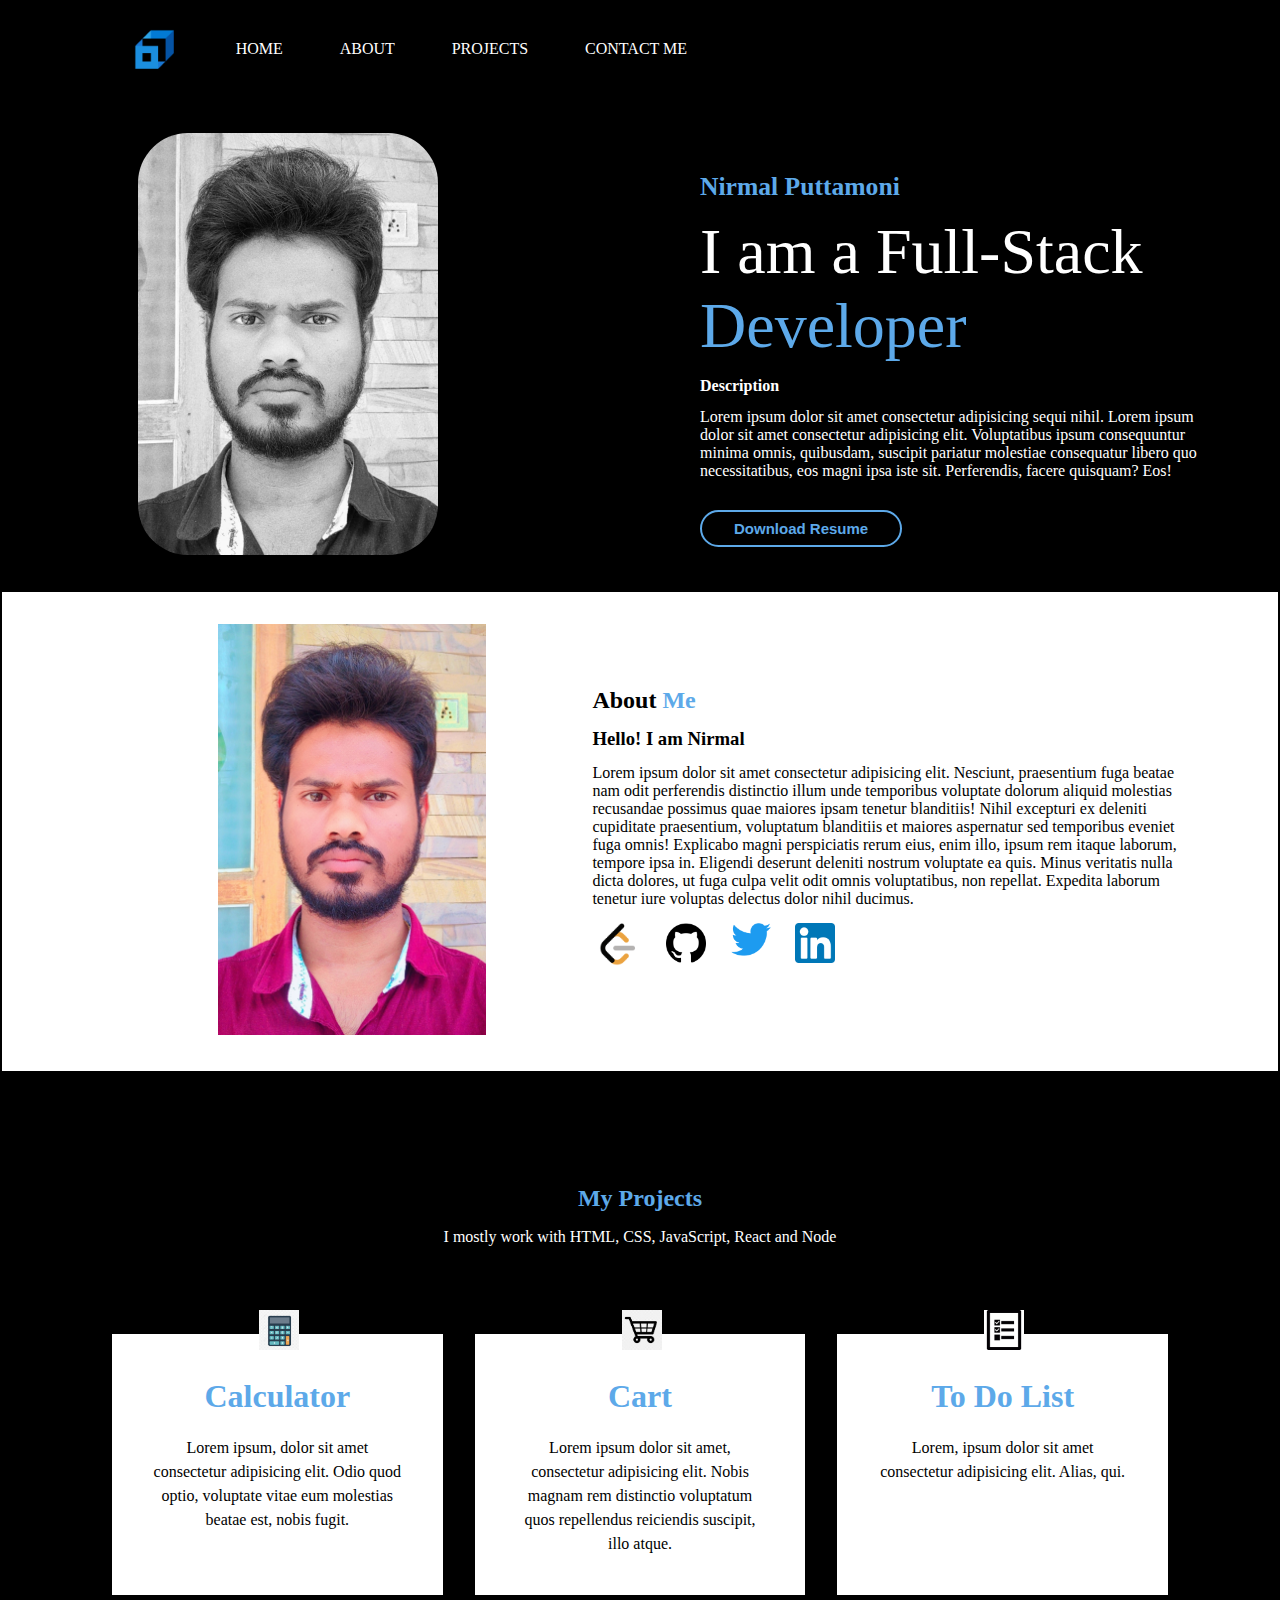
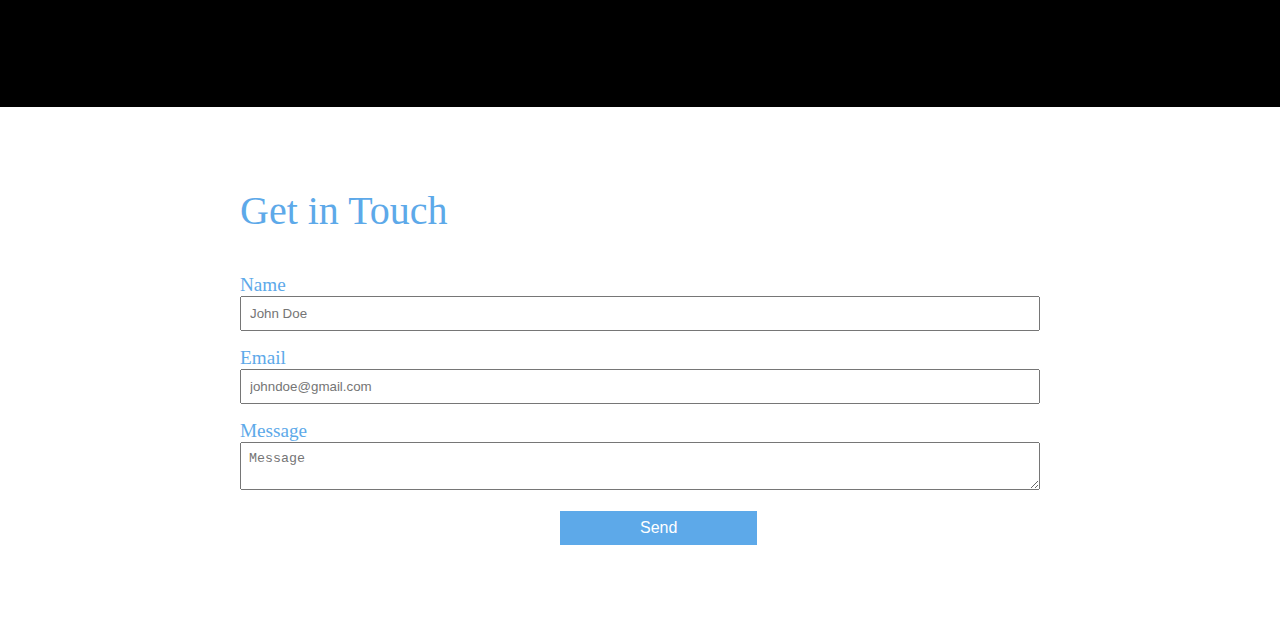
<file: index.html>
<!DOCTYPE html>
<html>

<head>
    <meta charset="UTF-8">
    <meta name="viewport" content="width=device-width, initial-scale=1.0">
    <title>Portfolio</title>
    <link rel="stylesheet" href="style.css">
</head>

<body>
    <header id="header">

        <div class="header-section1">

            <div class="navbar">
                <img src="assets/scaleracademylogo.png" alt="scaler-logo">

                <!-- <div class="navbar"> -->
                <a href="#">HOME</a>
                <a href="#">ABOUT</a>
                <a href="#">PROJECTS</a>
                <a href="#">CONTACT ME</a>
                <!-- </div> -->
            </div>
        </div>

        <div class="header-section2">

            <div class="header-left">
                <img src="assets/ProfileImage2.jpg" alt="Profile Image">
            </div>

            <div class="header-right">
                <h2>Nirmal Puttamoni</h2>
                <h1>I am a Full-Stack <br> <span>Developer</span></h1>
                <h4>Description</h4>
                <p>Lorem ipsum dolor sit amet consectetur adipisicing sequi nihil. Lorem ipsum dolor sit amet
                    consectetur adipisicing elit. Voluptatibus ipsum consequuntur minima omnis, quibusdam, suscipit
                    pariatur molestiae consequatur libero quo necessitatibus, eos magni ipsa iste sit. Perferendis,
                    facere quisquam? Eos!</p>
                <div>
                    <button class="btn">Download Resume</button>
                </div>
            </div>
        </div>

    </header>

    <section class="section-one">
        <div class="section-one-left">
            <img src="assets/Snapchat-2.jpeg" alt="Image">
        </div>
        <div class="section-one-right">
            <h2>About <span>Me</span></h2>
            <h3>Hello! I am Nirmal</h3>
            <p>Lorem ipsum dolor sit amet consectetur adipisicing elit. Nesciunt, praesentium fuga beatae nam odit
                perferendis distinctio illum unde temporibus voluptate dolorum aliquid molestias recusandae possimus
                quae maiores ipsam tenetur blanditiis!
                Nihil excepturi ex deleniti cupiditate praesentium, voluptatum blanditiis et maiores aspernatur sed
                temporibus eveniet fuga omnis! Explicabo magni perspiciatis rerum eius, enim illo, ipsum rem itaque
                laborum, tempore ipsa in.
                Eligendi deserunt deleniti nostrum voluptate ea quis. Minus veritatis nulla dicta dolores, ut fuga culpa
                velit odit omnis voluptatibus, non repellat. Expedita laborum tenetur iure voluptas delectus dolor nihil
                ducimus.</p>
            <div class="social-links">
                <a href="https://leetcode.com/PuttamoniNirmal/" target="_blank"><img src="assets/leet logo.png"
                        alt="leetcode logo" width="50px"></a>
                <a href="https://github.com/NirmalPuttamoni" target="_blank"><img src="assets/githubLogo2.png"
                        alt="github logo" width="40px"></a>
                <a href="https://twitter.com/"><img src="assets/Logo_of_Twitter.jpeg" alt="twitter logo"
                        width="40px"></a>
                <a href="https://www.linkedin.com/in/puttamoni-nirmal/" target="_blank"><img src="assets/linkedIn.png"
                        alt="linked logo" width="40px"></a>
            </div>
        </div>
    </section>

    <section class="section-two">
        <h3>My Projects</h3>
        <p>I mostly work with HTML, CSS, JavaScript, React and Node</p>
        <div class="project-box-container">
            <div class="project-box">
                <img src="assets/calculator png.png" alt="Calculator image" width="40px">
                <h2>Calculator</h2>
                <p>Lorem ipsum, dolor sit amet consectetur adipisicing elit. Odio quod optio, voluptate vitae eum
                    molestias beatae est, nobis fugit.</p>
            </div>
            <div class="project-box">
                <img src="assets/cart png.png" alt="cart image" width="40px">
                <h2>Cart</h2>
                <p>Lorem ipsum dolor sit amet, consectetur adipisicing elit. Nobis magnam rem distinctio voluptatum quos
                    repellendus reiciendis suscipit, illo atque.</p>
            </div>
            <div class="project-box">
                <img src="assets/to do list.png" alt="to do list img" width="40px">
                <h2>To Do List</h2>
                <p>Lorem, ipsum dolor sit amet consectetur adipisicing elit. Alias, qui.</p>
            </div>
        </div>
    </section>

    <section class="section-three">

        <h2>Get in Touch</h2>
        <form action="">
            <label>
                <span>Name</span>
                <input class="form-input" type="text" id="Name" placeholder="John Doe">
            </label>
            <br>
            <label>
                <span>Email</span>
                <input class="form-input" type="email" id="email" placeholder="johndoe@gmail.com">
            </label>
            <br>
            <label>
                <span>Message</span>
                <textarea class="form-input" name="" id="message" cols="20" rows="2" placeholder="Message"></textarea>
            </label>
            <input class="form-button" type="submit" value="Send" id="submit">
        </form>

    </section>

</body>

</html>
</file>
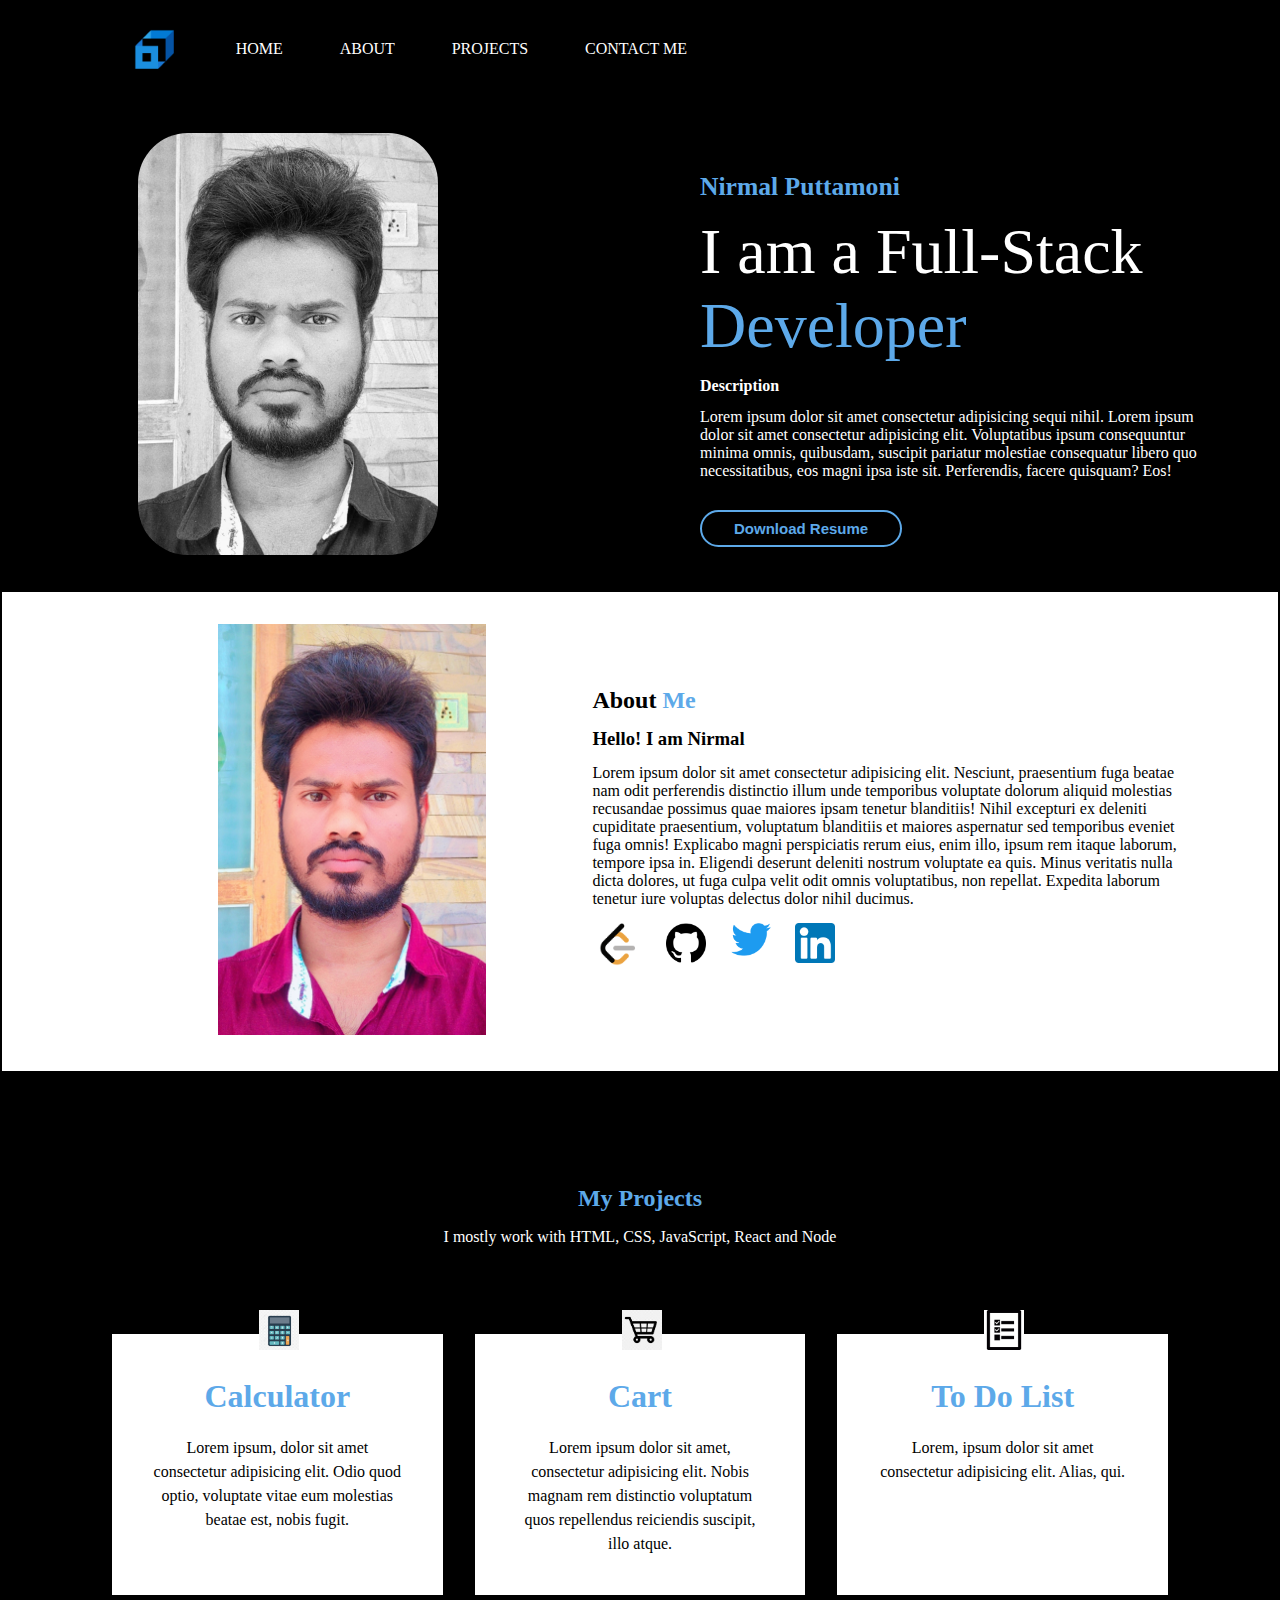
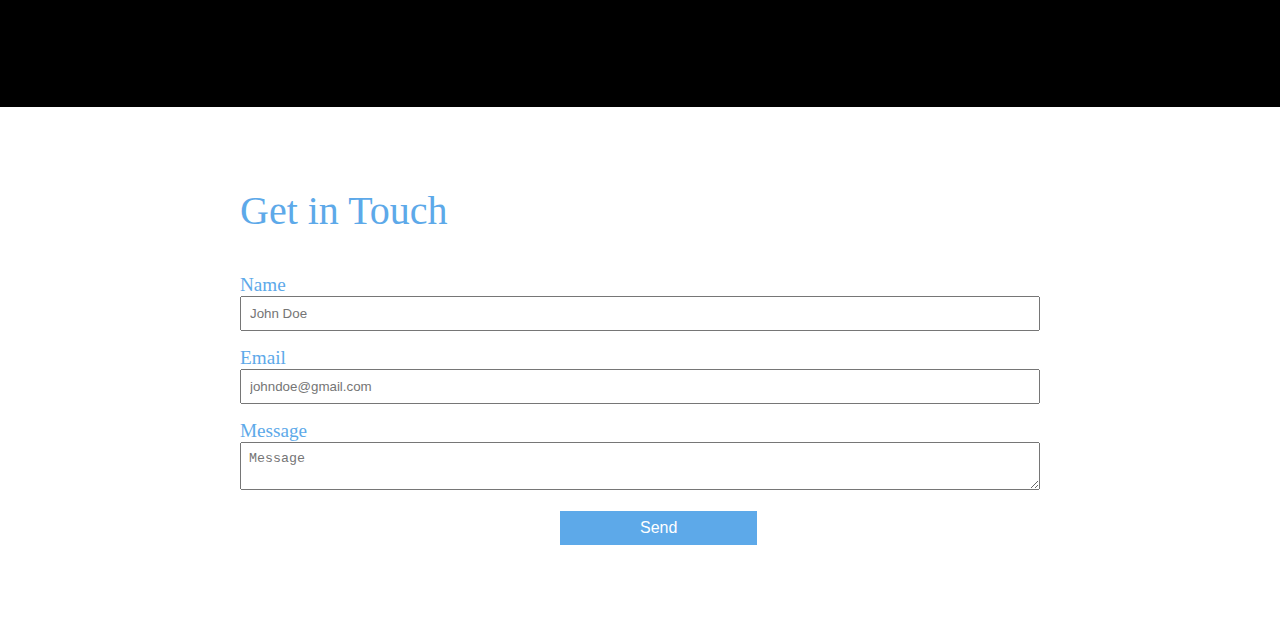
<file: Portfolio.html>
<!DOCTYPE html>
<html>

<head>
    <meta charset="UTF-8">
    <meta name="viewport" content="width=device-width, initial-scale=1.0">
    <title>Portfolio</title>
    <link rel="stylesheet" href="style.css">
</head>

<body>
    <header id="header">

        <div class="header-section1">

            <div class="navbar">
                <img src="assets/scaleracademylogo.png" alt="scaler-logo">

                <!-- <div class="navbar"> -->
                <a href="#">HOME</a>
                <a href="#">ABOUT</a>
                <a href="#">PROJECTS</a>
                <a href="#">CONTACT ME</a>
                <!-- </div> -->
            </div>
        </div>

        <div class="header-section2">

            <div class="header-left">
                <img src="assets/ProfileImage2.jpg" alt="Profile Image">
            </div>

            <div class="header-right">
                <h2>Nirmal Puttamoni</h2>
                <h1>I am a Full-Stack <br> <span>Developer</span></h1>
                <h4>Description</h4>
                <p>Lorem ipsum dolor sit amet consectetur adipisicing sequi nihil. Lorem ipsum dolor sit amet
                    consectetur adipisicing elit. Voluptatibus ipsum consequuntur minima omnis, quibusdam, suscipit
                    pariatur molestiae consequatur libero quo necessitatibus, eos magni ipsa iste sit. Perferendis,
                    facere quisquam? Eos!</p>
                <div>
                    <button class="btn">Download Resume</button>
                </div>
            </div>
        </div>

    </header>

    <section class="section-one">
        <div class="section-one-left">
            <img src="assets/Snapchat-2.jpeg" alt="Image" width="50%">
        </div>
        <div class="section-one-right">
            <h2>About <span>Me</span></h2>
            <h3>Hello! I am Nirmal</h3>
            <p>Lorem ipsum dolor sit amet consectetur adipisicing elit. Nesciunt, praesentium fuga beatae nam odit
                perferendis distinctio illum unde temporibus voluptate dolorum aliquid molestias recusandae possimus
                quae maiores ipsam tenetur blanditiis!
                Nihil excepturi ex deleniti cupiditate praesentium, voluptatum blanditiis et maiores aspernatur sed
                temporibus eveniet fuga omnis! Explicabo magni perspiciatis rerum eius, enim illo, ipsum rem itaque
                laborum, tempore ipsa in.
                Eligendi deserunt deleniti nostrum voluptate ea quis. Minus veritatis nulla dicta dolores, ut fuga culpa
                velit odit omnis voluptatibus, non repellat. Expedita laborum tenetur iure voluptas delectus dolor nihil
                ducimus.</p>
            <div class="social-links">
                <a href="https://leetcode.com/PuttamoniNirmal/" target="_blank"><img src="assets/leet logo.png"
                        alt="leetcode logo" width="50px"></a>
                <a href="https://github.com/NirmalPuttamoni" target="_blank"><img src="assets/githubLogo2.png"
                        alt="github logo" width="40px"></a>
                <a href="https://twitter.com/"><img src="assets/Logo_of_Twitter.jpeg" alt="twitter logo"
                        width="40px"></a>
                <a href="https://www.linkedin.com/in/puttamoni-nirmal/" target="_blank"><img src="assets/linkedIn.png"
                        alt="linked logo" width="40px"></a>
            </div>
        </div>
    </section>

    <section class="section-two">
        <h3>My Projects</h3>
        <p>I mostly work with HTML, CSS, JavaScript, React and Node</p>
        <div class="project-box-container">
            <div class="project-box">
                <img src="assets/calculator png.png" alt="Calculator image" width="40px">
                <h2>Calculator</h2>
                <p>Lorem ipsum, dolor sit amet consectetur adipisicing elit. Odio quod optio, voluptate vitae eum
                    molestias beatae est, nobis fugit.</p>
            </div>
            <div class="project-box">
                <img src="assets/cart png.png" alt="cart image" width="40px">
                <h2>Cart</h2>
                <p>Lorem ipsum dolor sit amet, consectetur adipisicing elit. Nobis magnam rem distinctio voluptatum quos
                    repellendus reiciendis suscipit, illo atque.</p>
            </div>
            <div class="project-box">
                <img src="assets/to do list.png" alt="to do list img" width="40px">
                <h2>To Do List</h2>
                <p>Lorem, ipsum dolor sit amet consectetur adipisicing elit. Alias, qui.</p>
            </div>
        </div>
    </section>

    <section class="section-three">

        <h2>Get in Touch</h2>
        <form action="">
            <label>
                <span>Name</span>
                <input class="form-input" type="text" id="Name" placeholder="John Doe">
            </label>
            <br>
            <label>
                <span>Email</span>
                <input class="form-input" type="email" id="email" placeholder="johndoe@gmail.com">
            </label>
            <br>
            <label>
                <span>Message</span>
                <textarea class="form-input" name="" id="message" cols="20" rows="2" placeholder="Message"></textarea>
            </label>
            <input class="form-button" type="submit" value="Send" id="submit">
        </form>

    </section>

</body>

</html>
</file>
<file: style.css>
:root {
    --primary: #5DA9E9;
}

*{
    margin: 0px;
    padding: 0px;
    box-sizing: border-box;
}

/* header */

.header-section1{
    background-color: black;
    padding: 1.5rem;
}

.header-section1 img{
    width: 50px;
    margin-left: 3rem;
}

.navbar{
    width: 45rem;
    display: flex;
    justify-content: space-evenly;
    align-items: center;
    /* border: 1px solid white; */
}

/* inner left header section */

.header-section2{
    background-color: black;
    color: white;
    display: flex;
    /* border: 1px solid white; */
}

.header-left{
    width: 50%;
    padding: 35px;
    padding-right: 100px;
    display: flex;
    justify-content: center;
}
.header-left img{
    border-radius: 50px;
    width: 300px;
}

/* inner right header section */

.header-right{
    width: 50%;
    display: flex;
    flex-direction: column;
    justify-content: space-evenly;
    padding: 60px;
    padding-bottom: 30px;
}

.header-right h2{
    color: var(--primary);
    font-size: 1.6rem;
}

.header-right h1{
    font-size: 4rem;
    font-weight: 100;
}

.header-right h1 span{
    color: var(--primary);
}

.btn{
    font-weight: bold;
    font-size: 15px;
    border: 2px solid var(--primary);
    border-radius: 2rem;
    padding: 0.5rem 2rem;
    background-color: black;
    color: var(--primary);
    margin-top: 1rem;
    transition: all 0.25s ease;
}

.btn:hover{
    background-color: var(--primary);
    color:white;
    cursor: pointer;
    padding: 0.75rem 2.25rem;
    box-sizing: content-box;
}

/* section one */

.section-one{
    border: 2px solid black;
    display: flex;
}

.section-one-left{
    /* border: 1px solid black; */
    width: 40%;
    /* display: flex; */
    /* justify-content: center; */
    padding: 2rem 0;
}

.section-one-left img{
    width: 300px;
    padding-left: 2rem;
    margin-left: 11.5rem;
}

.section-one-right{
    /* border: 1px solid black; */
    width: 60%;
    display: flex;
    flex-direction: column;
    justify-content: space-evenly;
    padding: 5rem;
}

.section-one-right h2 span{
    color: var(--primary) ;
}

.social-links{
    width: 40%;
    /* border: 1px solid black; */
    display: flex;
    justify-content: space-between;
}

/* section two */

.section-two{
    background-color: black;
    padding: 7rem;
    text-align: center;
    color: white;
}

.section-two h3{
    color: var(--primary);
    font-size: 1.5rem;
    margin-bottom: 1rem;
}
.project-box-container{
    display: grid;
    grid-template-columns: repeat(3, 1fr);
    column-gap: 2rem;
}

.project-box{
    margin-top: 5.5rem;
    color: black;
    background-color: white;
    padding: 2.4rem;   
    position: relative;
    transition: all 0.25s ease;
    line-height: 1.5;
}

.project-box h2{
    font-size: 2rem;
    color: var(--primary);
    margin-bottom: 1rem;
}

.project-box img{
    position: absolute;
    top: -1.5rem;
    left: 44.5%;
    background-color: white;
}

.project-box:hover{
    color: white;
    background-color:var(--primary);
    cursor: pointer;
}
.project-box:hover h2{
    color: white;
}

/* section three */

.section-three{
    /* border: 1px solid black; */
    padding: 5rem 15rem;
    font-size: 1.2rem;
}

.section-three h2{
    color: var(--primary);
    margin-bottom: 2.5rem;
    font-size: 2.5rem;
    font-weight: 200;
}

.section-three form span{
    color: var(--primary);
}

.form-input{
    width: 100%;
    padding: 0.5rem;
    margin-bottom: 1rem;
}

.form-button{
    padding: 0.5rem 5rem;
    border: none;
    color: white;
    font-size: 1rem;
    font-weight: 500;
    background-color: var(--primary);
    margin-left: 40%;
}



a{
    color: white;
    text-decoration: none;
}
a:hover{
    color: var(--primary);
}
p{
    font-size: 1rem;
}

p{
    font-size: 1rem;
}
</file>
